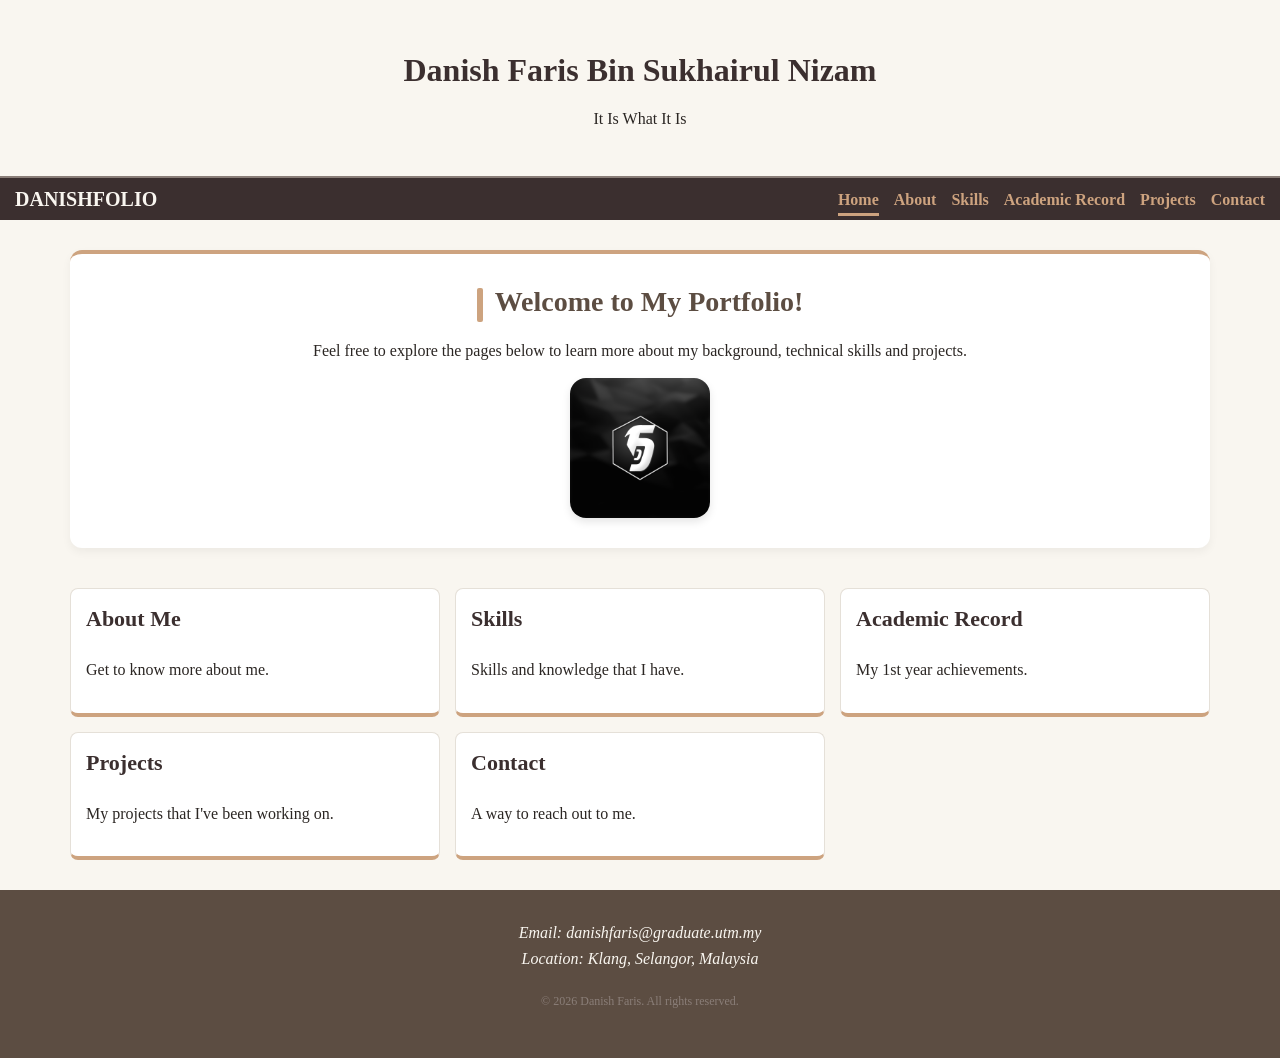
<file: index.html>
<!DOCTYPE html>
<html lang="en">
<head>
	<link rel="stylesheet" href="style.css">
	<meta charset="UTF-8">
	<meta name="viewport" content="width=device-width, initial-scale=1.0">
	<title>Home</title>
</head>
<body>
	<header>
		<div class="header-text">
			<h1>Danish Faris Bin Sukhairul Nizam</h1>
			<p>It Is What It Is</p>
		</div>
	</header>

	<nav>
		<div class="nav-brand">DANISHFOLIO</div>
	    <ul>
	        <li>
	            <a href="index.html" class="active">Home</a>
	        </li>
	        <li>
	            <a href="about.html">About</a>
	        </li>
	        <li>
	            <a href="skills.html">Skills</a>
	        </li>
	        <li>
	            <a href="academic.html">Academic Record</a>
	        </li>
	        <li>
	            <a href="projects.html">Projects</a>
	        </li>
	        <li>
	            <a href="contact.html">Contact</a>
	        </li>
	    </ul>
	</nav>

	<main>
        <section class="hero-banner">
            <div class="hero-text">
                <h2>Welcome to My Portfolio!</h2>
                <p>Feel free to explore the pages below to learn more about my background, technical skills and projects.</p>
            </div>
            <img src="img/FD.png" alt="My Logo" class="hero-logo">
        </section>

        <section class="page-cards">
			<a href="about.html" class="card">
				<h3>About Me</h3>
				<p>Get to know more about me.</p>
			</a>
			
			<a href="skills.html" class="card">
				<h3>Skills</h3>
				<p>Skills and knowledge that I have.</p>
			</a>
			
			<a href="academic.html" class="card">
				<h3>Academic Record</h3>
				<p>My 1st year achievements.</p>
			</a>
			
			<a href="projects.html" class="card">
				<h3>Projects</h3>
				<p>My projects that I've been working on.</p>
			</a>
			
			<a href="contact.html" class="card">
				<h3>Contact</h3>
				<p>A way to reach out to me.</p>
			</a>
		</section>
	</main>
	
	<footer>
		<address>
			Email: danishfaris@graduate.utm.my<br>
			Location: Klang, Selangor, Malaysia
		</address>
		<p><small>&copy; 2026 Danish Faris. All rights reserved.</small></p>
	</footer>
</body>
</html>
</file>
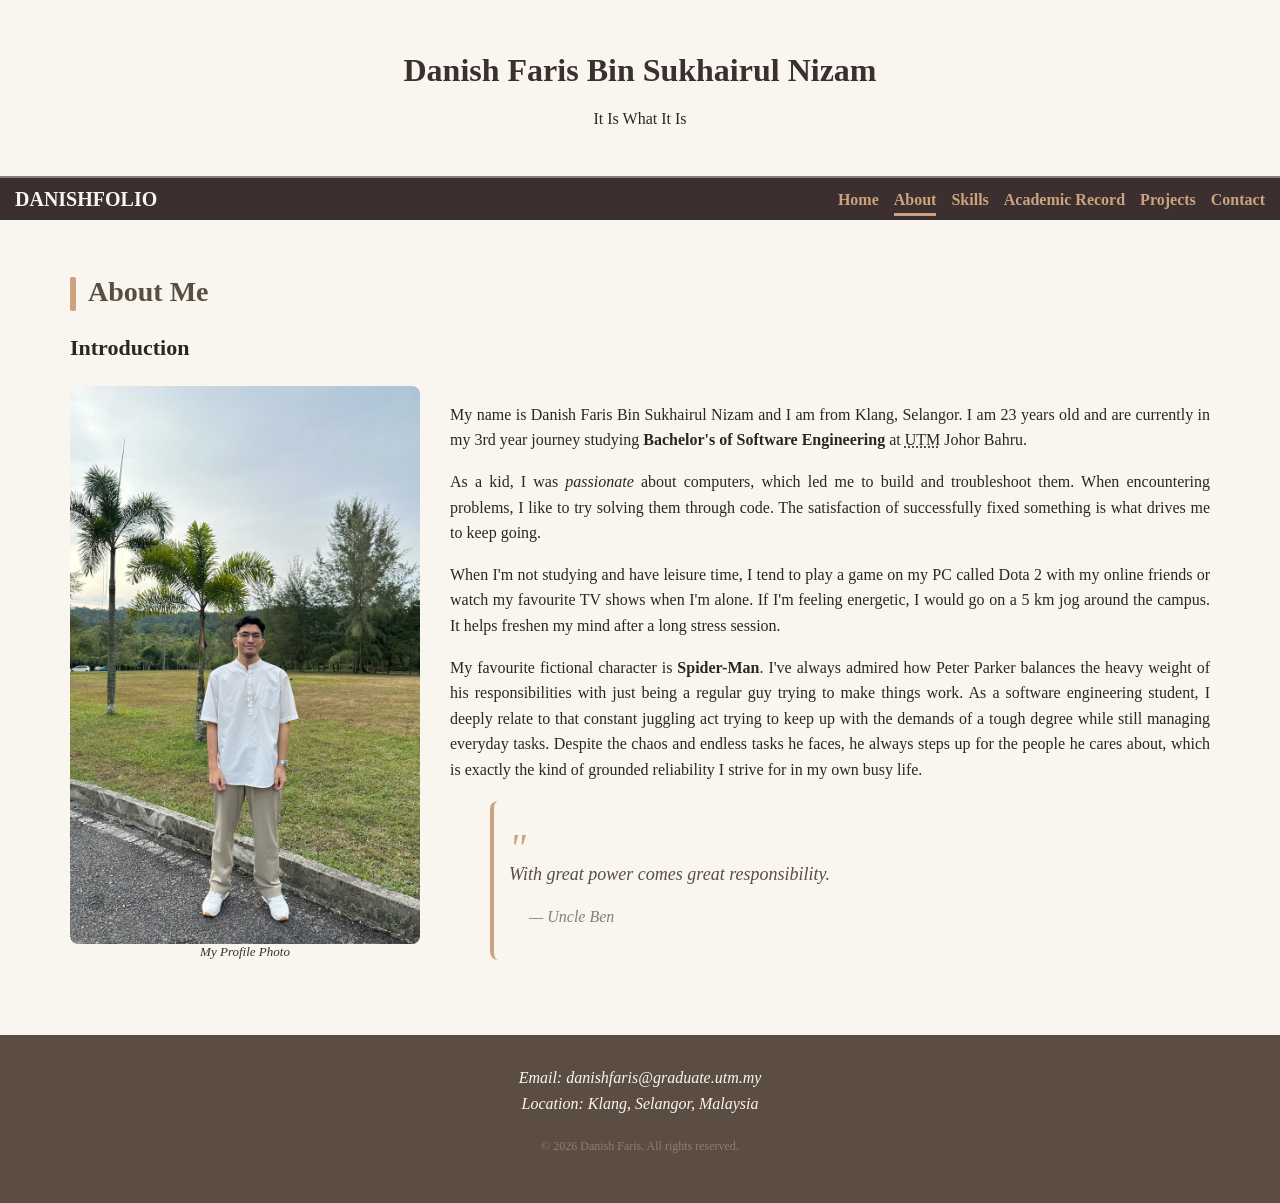
<file: about.html>
<!DOCTYPE html>
<html lang="en">
<head>
	<link rel="stylesheet" href="style.css">
	<meta charset="UTF-8">
	<meta name="viewport" content="width=device-width, initial-scale=1.0">
	<title>About</title>
</head>
<body>
	<header>
		<div class="header-text">
			<h1>Danish Faris Bin Sukhairul Nizam</h1>
			<p>It Is What It Is</p>
		</div>
	</header>

	<nav>
		<div class="nav-brand">DANISHFOLIO</div>
	    <ul>
	        <li>
	            <a href="index.html">Home</a>
	        </li>
	        <li>
	            <a href="about.html" class="active">About</a>
	        </li>
	        <li>
	            <a href="skills.html">Skills</a>
	        </li>
	        <li>
	            <a href="academic.html">Academic Record</a>
	        </li>
	        <li>
	            <a href="projects.html">Projects</a>
	        </li>
	        <li>
	            <a href="contact.html">Contact</a>
	        </li>
	    </ul>
	</nav>

	<main>
		<h2>About Me</h2>
		<h3>Introduction</h3>
		
        <div class="about-content">
            <figure class="profile-figure">
                <img src="img/pic.jpg" alt="A full body picture of Danish" class="profile-img" title="My Profile Picture">
                <figcaption>My Profile Photo</figcaption>
            </figure>

            <div class="about-text">
                <p>My name is Danish Faris Bin Sukhairul Nizam and I am from Klang, Selangor. I am 23 years old and are currently in my 3rd year journey studying <strong>Bachelor's of Software Engineering</strong> at <abbr title="Universiti Teknologi Malaysia">UTM</abbr> Johor Bahru.</p>

                <p>As a kid, I was <em>passionate</em> about computers, which led me to build and troubleshoot them. When encountering problems, I like to try solving them through code. The satisfaction of successfully fixed something is what drives me to keep going.</p>

                <p>When I'm not studying and have leisure time, I tend to play a game on my PC called Dota 2 with my online friends or watch my favourite TV shows when I'm alone. If I'm feeling energetic, I would go on a 5 km jog around the campus. It helps freshen my mind after a long stress session.</p>

                <p>My favourite fictional character is <b>Spider-Man</b>. I've always admired how Peter Parker balances the heavy weight of his responsibilities with just being a regular guy trying to make things work. As a software engineering student, I deeply relate to that constant juggling act trying to keep up with the demands of a tough degree while still managing everyday tasks. Despite the chaos and endless tasks he faces, he always steps up for the people he cares about, which is exactly the kind of grounded reliability I strive for in my own busy life.</p>
                <blockquote>
					With great power comes great responsibility.
					<p class="quote-cite">&mdash; <cite>Uncle Ben</cite></p>
				</blockquote>
            </div>
        </div>
		
	</main>

	<footer>
		<address>
			Email: danishfaris@graduate.utm.my<br>
			Location: Klang, Selangor, Malaysia
		</address>
		<p><small>&copy; 2026 Danish Faris. All rights reserved.</small></p>
	</footer>
</body>
</html>
</file>
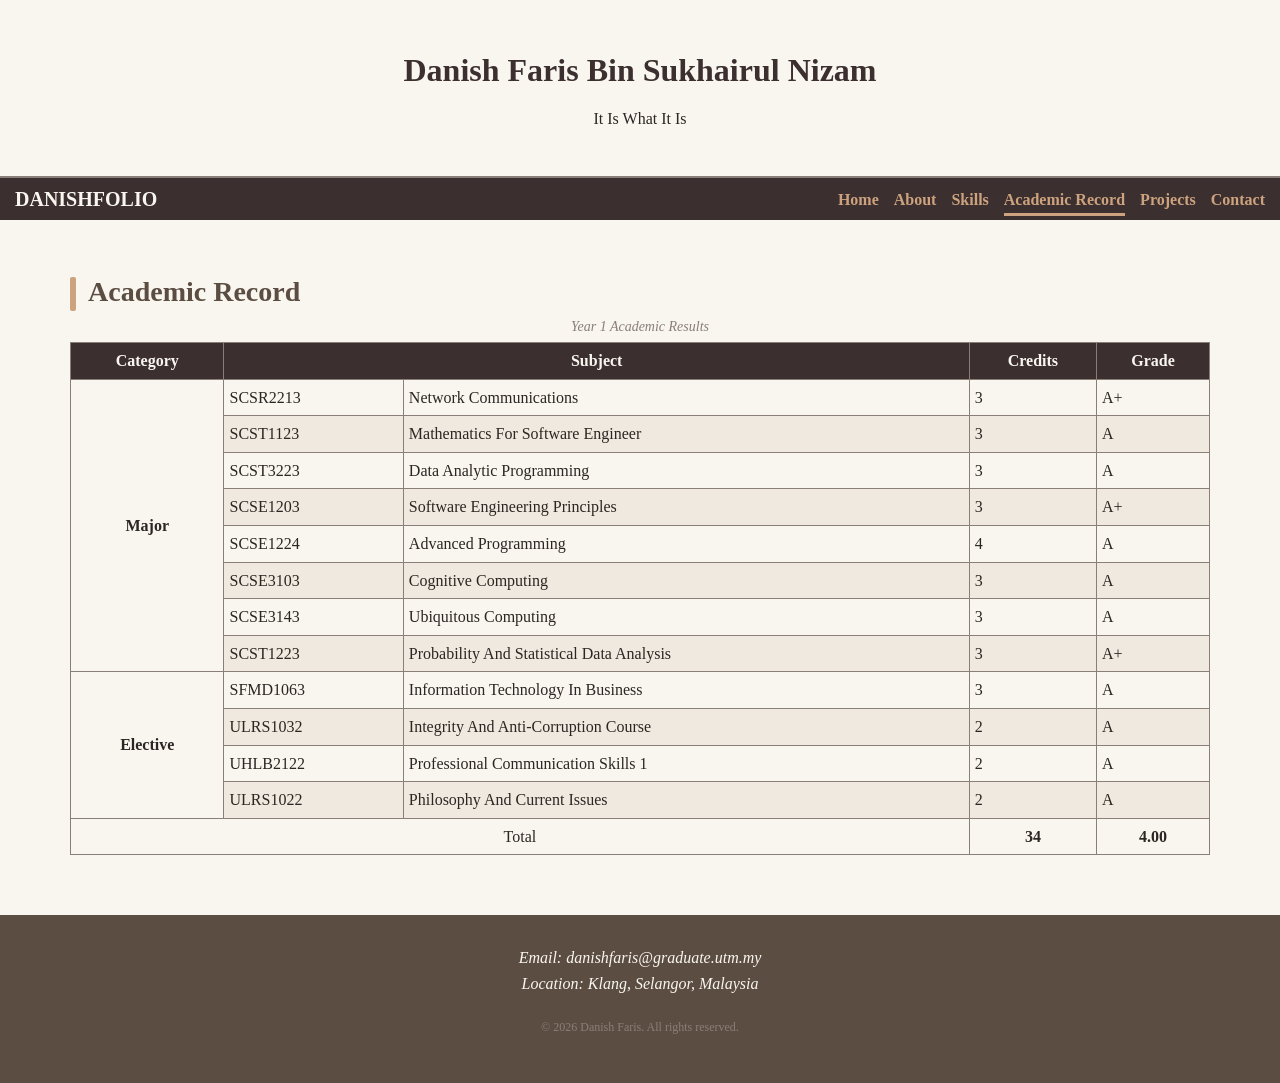
<file: academic.html>
<!DOCTYPE html>
<html lang="en">
<head>
	<link rel="stylesheet" href="style.css">
	<meta charset="UTF-8">
	<meta name="viewport" content="width=device-width, initial-scale=1.0">
	<title>Academic Record</title>
</head>
<body>
	<header>
		<div class="header-text">
			<h1>Danish Faris Bin Sukhairul Nizam</h1>
			<p>It Is What It Is</p>
		</div>
	</header>

	<nav>
		<div class="nav-brand">DANISHFOLIO</div>
	    <ul>
	        <li>
	            <a href="index.html">Home</a>
	        </li>
	        <li>
	            <a href="about.html">About</a>
	        </li>
	        <li>
	            <a href="skills.html">Skills</a>
	        </li>
	        <li>
	            <a href="academic.html" class="active">Academic Record</a>
	        </li>
	        <li>
	            <a href="projects.html">Projects</a>
	        </li>
	        <li>
	            <a href="contact.html">Contact</a>
	        </li>
	    </ul>
	</nav>

	<main>
		<h2>Academic Record</h2>
    
		    <table border="1" cellpadding="8" cellspacing="0" width=100%>
		        <caption>Year 1 Academic Results</caption>
		        <thead>
		            <tr>
		            	<th scope="col">Category</th>
		                <th scope="col" colspan="2">Subject</th>
		                <th scope="col">Credits</th>
		                <th scope="col">Grade</th>
		            </tr>
		        </thead>
		        
		        <tbody>
		            <tr>
		                <th scope="row" rowspan="8">Major</th>
		                <td>SCSR2213</td>
		                <td>Network Communications</td>
		                <td>3</td>
		                <td>A+</td>
		            </tr>
		            <tr>
		                <td>SCST1123</td>
		                <td>Mathematics For Software Engineer</td>
		                <td>3</td>
		                <td>A</td>
		            </tr>
		            <tr>
		                <td>SCST3223</td>
		                <td>Data Analytic Programming</td>
		                <td>3</td>
		                <td>A</td>
		            </tr>
		            <tr>
		                <td>SCSE1203</td>
		                <td>Software Engineering Principles</td>
		                <td>3</td>
		                <td>A+</td>
		            </tr>
		            <tr>
		                <td>SCSE1224</td>
		                <td>Advanced Programming</td>
		                <td>4</td>
		                <td>A</td>
		            </tr>
		            <tr>
		                <td>SCSE3103</td>
		                <td>Cognitive Computing</td>
		                <td>3</td>
		                <td>A</td>
		            </tr>
		            <tr>
		                <td>SCSE3143</td>
		                <td>Ubiquitous Computing</td>
		                <td>3</td>
		                <td>A</td>
		            </tr>
		            <tr>
		                <td>SCST1223</td>
		                <td>Probability And Statistical Data Analysis</td>
		                <td>3</td>
		                <td>A+</td>
		            </tr>
		            <tr>
		                <th scope="row" rowspan="4">Elective</th>
		                <td>SFMD1063</td>
		                <td>Information Technology In Business</td>
		                <td>3</td>
		                <td>A</td>
		            </tr>
		            <tr>
		                <td>ULRS1032</td>
		                <td>Integrity And Anti-Corruption Course</td>
		                <td>2</td>
		                <td>A</td>
		            </tr>
		            <tr>
		                <td>UHLB2122</td>
		                <td>Professional Communication Skills 1</td>
		                <td>2</td>
		                <td>A</td>
		            </tr>
		            <tr>
		                <td>ULRS1022</td>
		                <td>Philosophy And Current Issues</td>
		                <td>2</td>
		                <td>A</td>
		            </tr>
		        </tbody>
		        
		        <tfoot>
		            <tr>
		                <td colspan="3">Total</td>
		                <td><strong>34</strong></td>
		                <td><strong>4.00</strong></td>
		            </tr>
		        </tfoot>
		    </table>
	</main>

	<footer>
		<address>
			Email: danishfaris@graduate.utm.my<br>
			Location: Klang, Selangor, Malaysia
		</address>
		<p><small>&copy; 2026 Danish Faris. All rights reserved.</small></p>
	</footer>
</body>
</html>
</file>
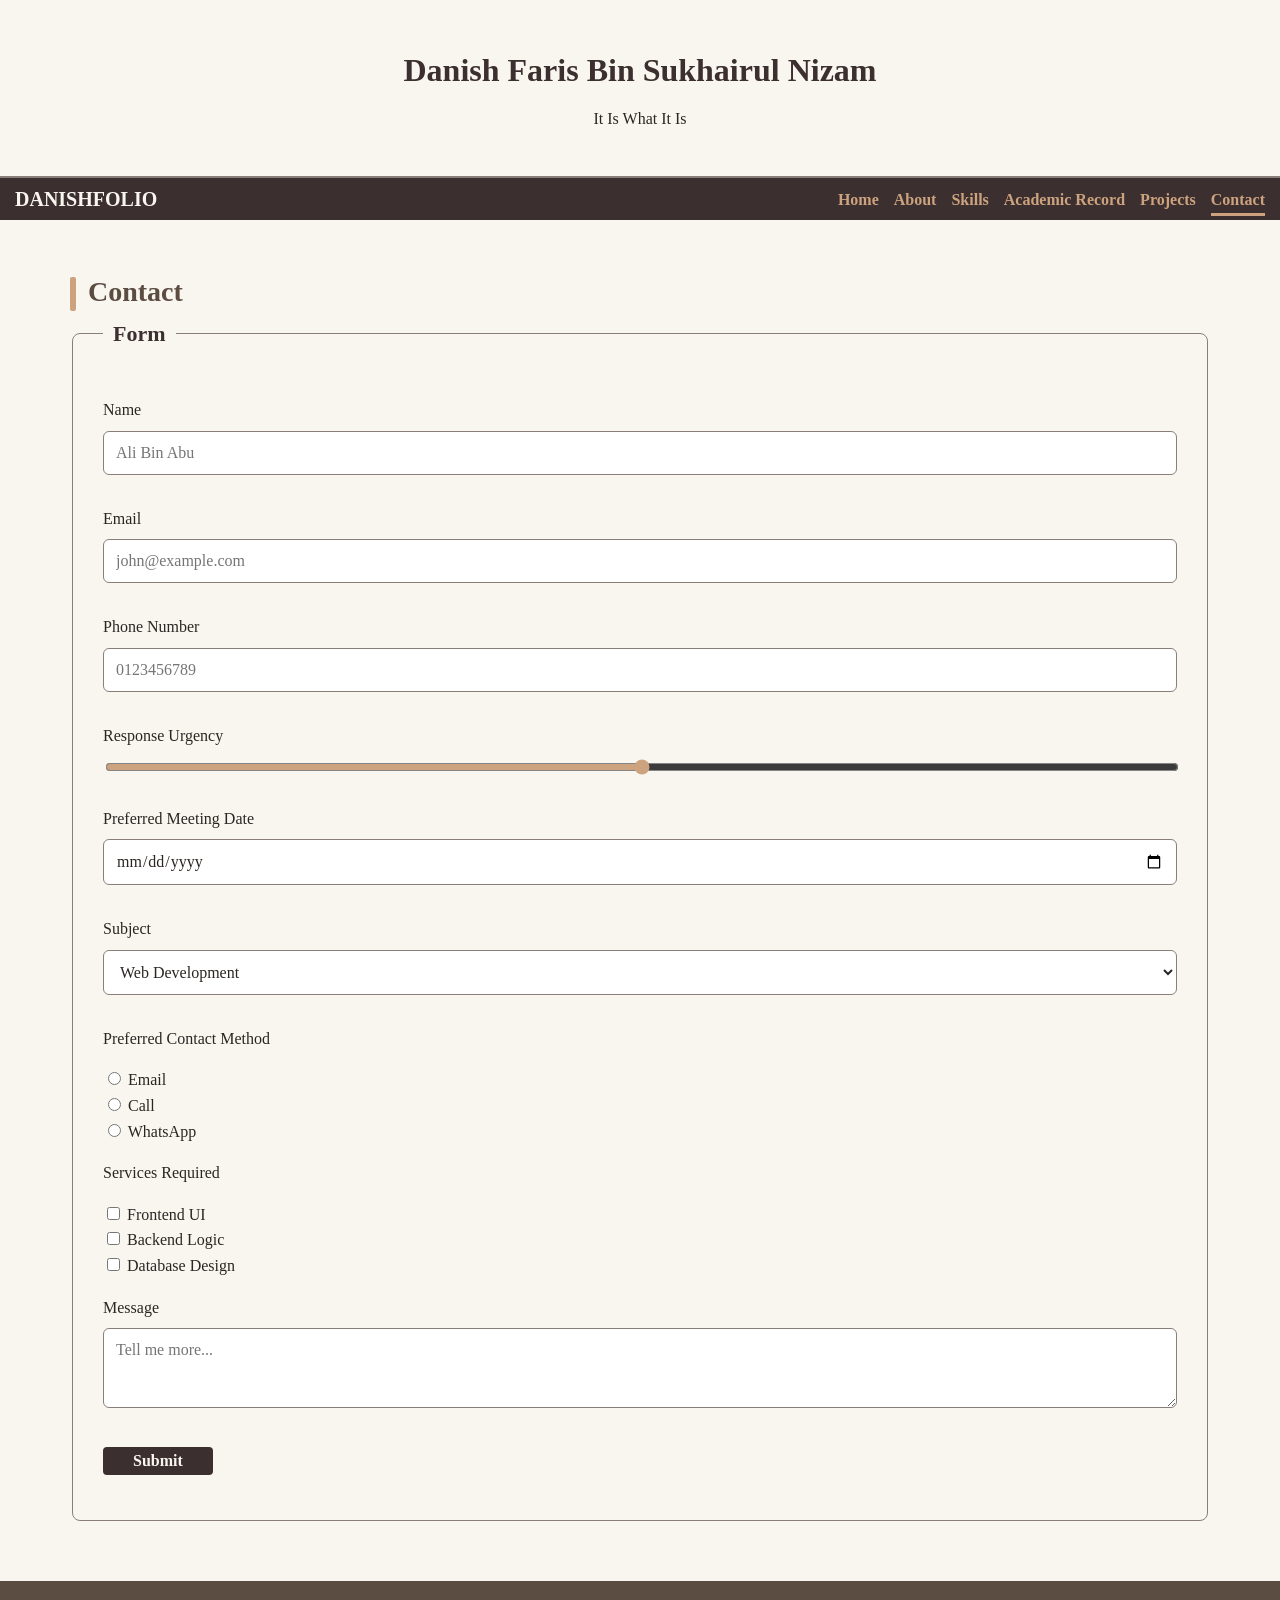
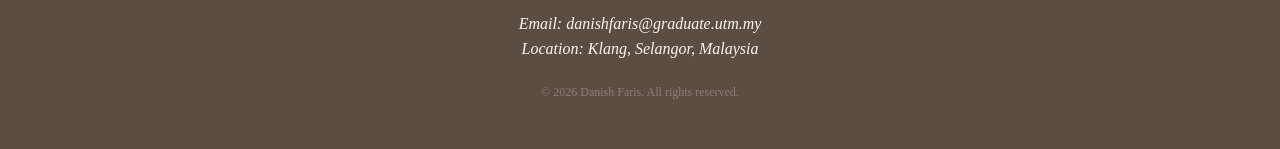
<file: contact.html>
<!DOCTYPE html>
<html lang="en">
<head>
	<link rel="stylesheet" href="style.css">
	<meta charset="UTF-8">
	<meta name="viewport" content="width=device-width, initial-scale=1.0">
	<title>Contact</title>
</head>
<body>
	<header>
		<div class="header-text">
			<h1>Danish Faris Bin Sukhairul Nizam</h1>
			<p>It Is What It Is</p>
		</div>
	</header>

	<nav>
		<div class="nav-brand">DANISHFOLIO</div>
	    <ul>
	        <li>
	            <a href="index.html">Home</a>
	        </li>
	        <li>
	            <a href="about.html">About</a>
	        </li>
	        <li>
	            <a href="skills.html">Skills</a>
	        </li>
	        <li>
	            <a href="academic.html">Academic Record</a>
	        </li>
	        <li>
	            <a href="projects.html">Projects</a>
	        </li>
	        <li>
	            <a href="contact.html" class="active">Contact</a>
	        </li>
	    </ul>
	</nav>

	<main>
		<h2>Contact</h2>

			<form action="#" method="post">
	        	<fieldset>
	            <legend><strong>Form</strong></legend>
	            
	            <p>
	                <label for="name">Name</label><br>
	                <input type="text" id="name" name="name" placeholder="Ali Bin Abu" required maxlength="60">
	            </p>

	            <p>
	                <label for="email">Email</label><br>
	                <input type="email" id="email" name="email" placeholder="john@example.com" required>
	            </p>

	            <p>
	                <label for="phone">Phone Number</label><br>
	                <input type="tel" id="phone" name="phone" placeholder="0123456789">
	            </p>

	            <p>
	                <label for="urgency">Response Urgency</label><br>
	                <input type="range" id="urgency" name="urgency">
	            </p>

	            <p>
	                <label for="meeting">Preferred Meeting Date</label><br>
	                <input type="date" id="meeting" name="meeting">
	            </p>

	            <p>
	                <label for="subject">Subject</label><br>
	                <select id="subject" name="subject">
	                    <optgroup label="Work">
	                        <option value="web">Web Development</option>
	                        <option value="software">Software Engineering</option>
	                    </optgroup>
	                    <optgroup label="Personal">
	                        <option value="networking">Networking</option>
	                        <option value="other">Other</option>
	                    </optgroup>
	                </select>
	            </p>

	            <p>Preferred Contact Method</p>
	            <p>
	                <input type="radio" id="pref_email" name="contact_pref" value="email" required>
	                <label for="pref_email">Email</label><br>
	                
	                <input type="radio" id="pref_call" name="contact_pref" value="call">
	                <label for="pref_call">Call</label><br>
	                
	                <input type="radio" id="pref_whatsapp" name="contact_pref" value="whatsapp">
	                <label for="pref_whatsapp">WhatsApp</label>
	            </p>

	            <p>Services Required</p>
	            <p>
	                <input type="checkbox" id="svc_frontend" name="services" value="frontend">
	                <label for="svc_frontend">Frontend UI</label><br>
	                
	                <input type="checkbox" id="svc_backend" name="services" value="backend">
	                <label for="svc_backend">Backend Logic</label><br>
	                
	                <input type="checkbox" id="svc_db" name="services" value="database">
	                <label for="svc_db">Database Design</label>
	            </p>

	            <p>
	                <label for="message">Message</label><br>
	                <textarea id="message" name="message" rows="3" cols="40" placeholder="Tell me more..." required></textarea>
	            </p>

	            <p>
	                <button type="submit">Submit</button>
	            </p>
	        	</fieldset>
    		</form>
	</main>

	<footer>
		<address>
			Email: danishfaris@graduate.utm.my<br>
			Location: Klang, Selangor, Malaysia
		</address>
		<p><small>&copy; 2026 Danish Faris. All rights reserved.</small></p>
	</footer>
</body>
</html>
</file>
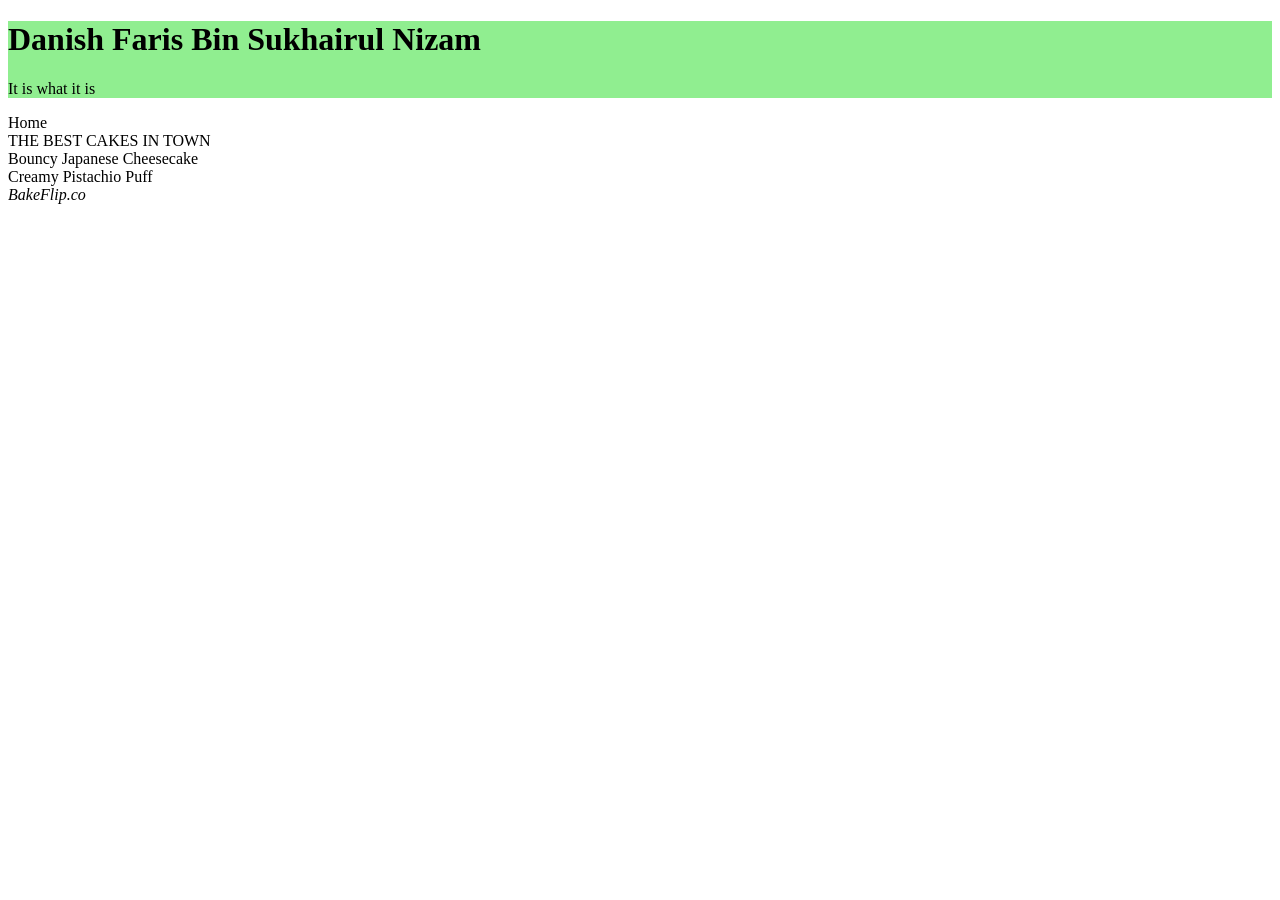
<file: labExercise1.html>
<!DOCTYPE html>
<html lang="en">
<head>
	<meta charset="UTF-8">
	<meta name="description" content="width=device-width, initial-scale=1.0">
	<title>Lab Exercise 1</title>
</head>
<body>
	<header style="background-color:lightgreen;">
		<h1>Danish Faris Bin Sukhairul Nizam</h1>
		<p>It is what it is</p>
	</header>

	<nav>
		Home
	</nav>

	<main>
		THE BEST CAKES IN TOWN
		<section>
			Bouncy Japanese Cheesecake
		</section>
		<section>
			Creamy Pistachio Puff
		</section>
	</main>
	
	<footer>
		<address>BakeFlip.co</address>
	</footer>
</body>
</html>
</file>
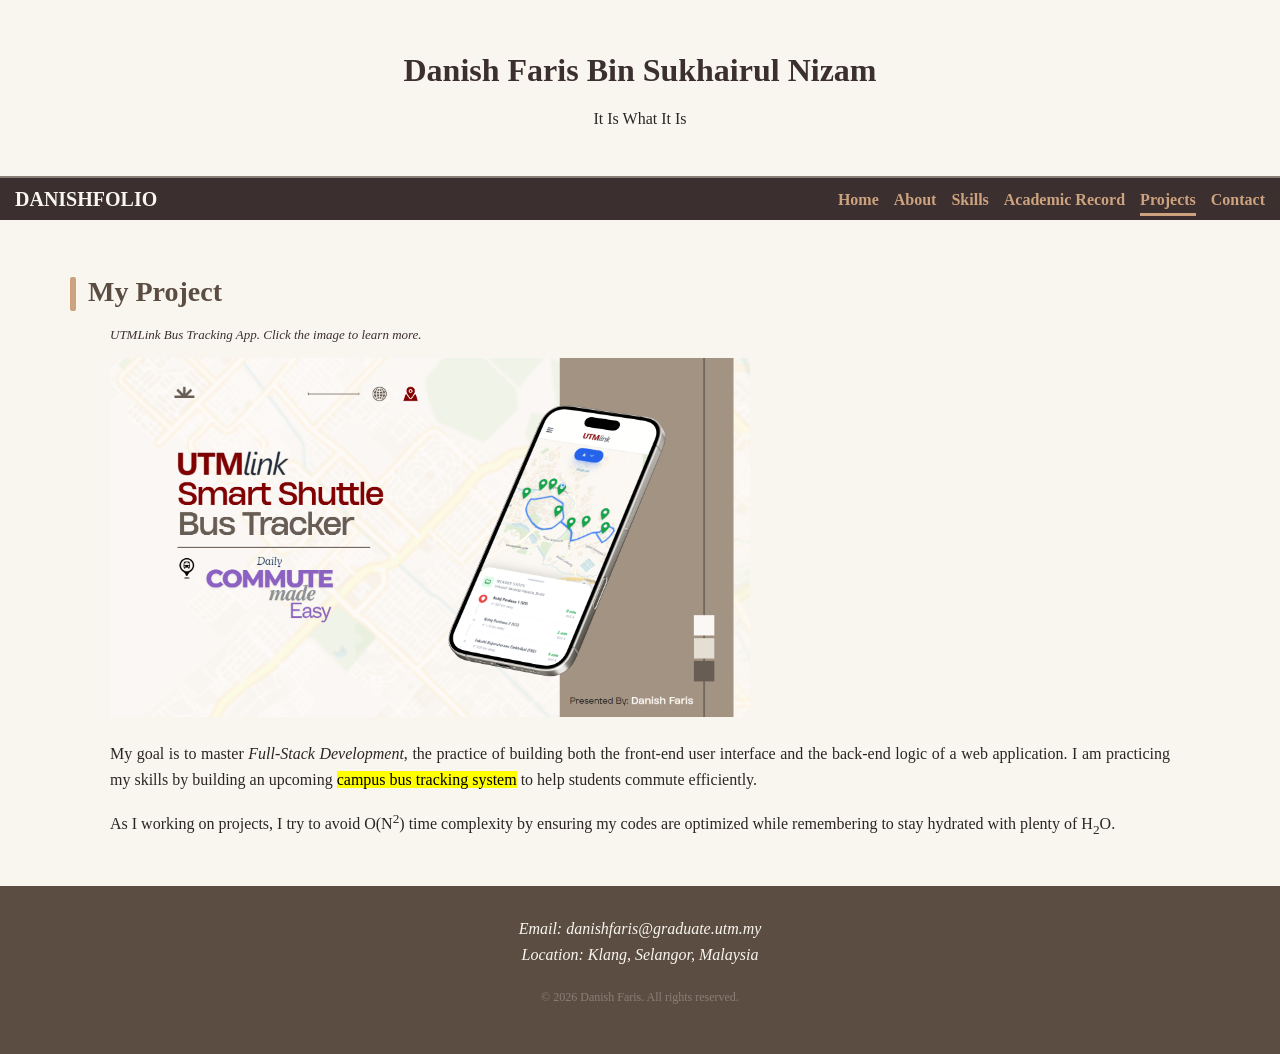
<file: projects.html>
<!DOCTYPE html>
<html lang="en">
<head>
	<link rel="stylesheet" href="style.css">
	<meta charset="UTF-8">
	<meta name="viewport" content="width=device-width, initial-scale=1.0">
	<title>Projects</title>
</head>
<body>
	<header>
		<div class="header-text">
			<h1>Danish Faris Bin Sukhairul Nizam</h1>
			<p>It Is What It Is</p>
		</div>
	</header>

	<nav>
		<div class="nav-brand">DANISHFOLIO</div>
	    <ul>
	        <li>
	            <a href="index.html">Home</a>
	        </li>
	        <li>
	            <a href="about.html">About</a>
	        </li>
	        <li>
	            <a href="skills.html">Skills</a>
	        </li>
	        <li>
	            <a href="academic.html">Academic Record</a>
	        </li>
	        <li>
	            <a href="projects.html" class="active">Projects</a>
	        </li>
	        <li>
	            <a href="contact.html">Contact</a>
	        </li>
	    </ul>
	</nav>

	<main>
		<h2>My Project</h2>

			<figure>
		    	<figcaption>UTMLink Bus Tracking App. Click the image to learn more.</figcaption>
		    	<a href="https://www.canva.com/design/DAG7dd-GwBE/bC31VwJ2yXHfsAqvJjSSmQ/edit?utm_content=DAG7dd-GwBE&utm_campaign=designshare&utm_medium=link2&utm_source=sharebutton"><img src="img/ss.png" alt="Interface mockup of UTMLink" width="640" height="360"></a>
				<p>
		        My goal is to master <dfn>Full-Stack Development</dfn>, the practice of building both the front-end user interface and the back-end logic of a web application. I am practicing my skills by building an upcoming <mark>campus bus tracking system</mark> to help students commute efficiently.
		    	</p>

			    <p>
			    As I working on projects, I try to avoid O(N<sup>2</sup>) time complexity by ensuring my codes are optimized while remembering to stay hydrated with plenty of H<sub>2</sub>O.
			    </p>		    
		    </figure>
	</main>

	<footer>
		<address>
			Email: danishfaris@graduate.utm.my<br>
			Location: Klang, Selangor, Malaysia
		</address>
		<p><small>&copy; 2026 Danish Faris. All rights reserved.</small></p>
	</footer>
</body>
</html>
</file>
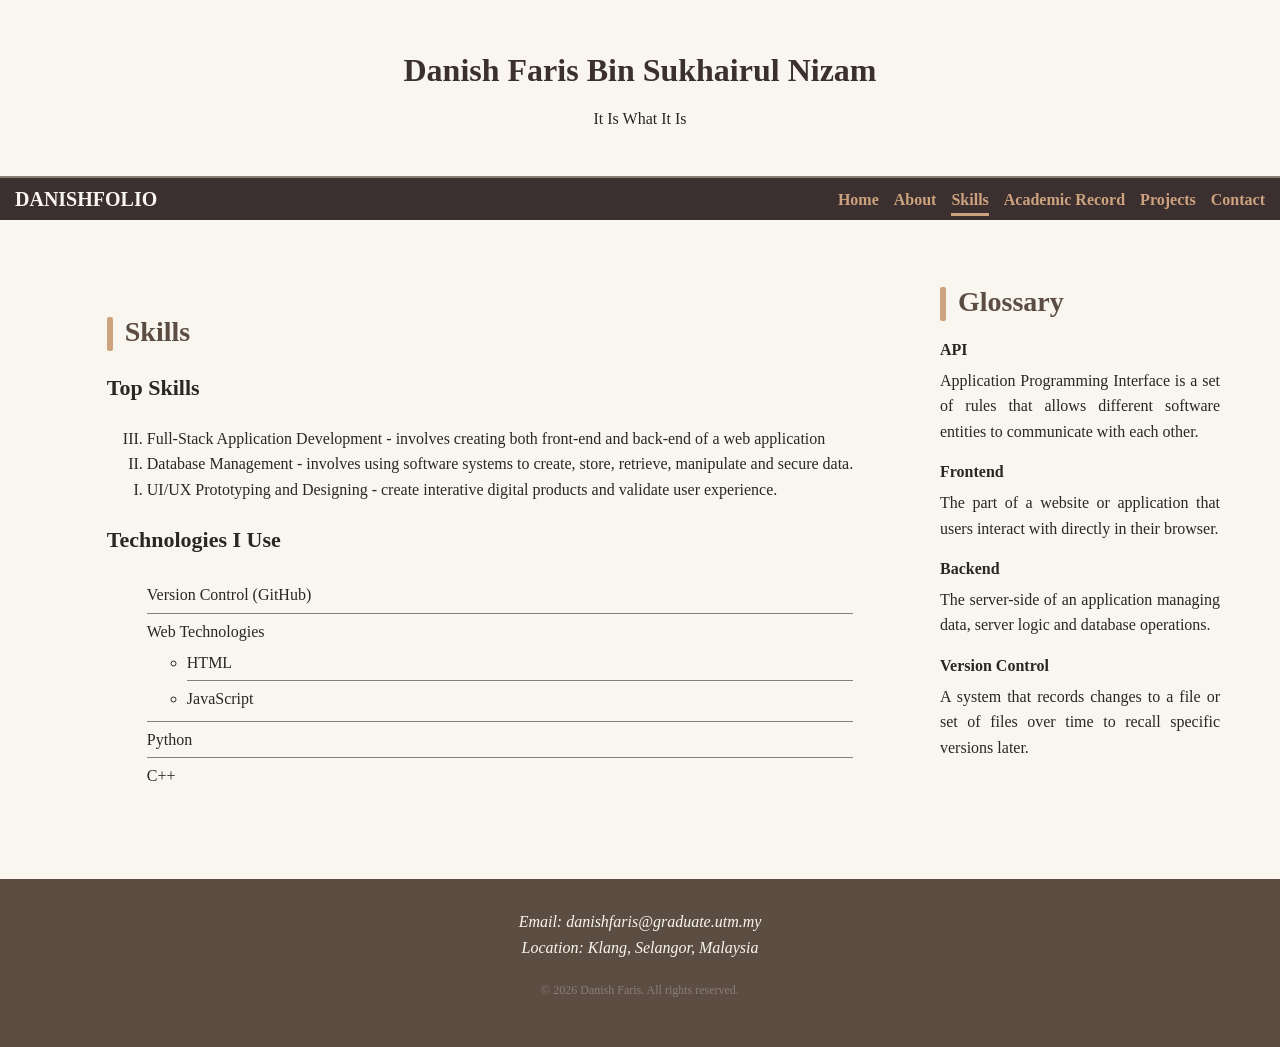
<file: skills.html>
<!DOCTYPE html>
<html lang="en">
<head>
	<meta charset="UTF-8">
    <meta name="viewport" content="width=device-width, initial-scale=1.0">
	<link rel="stylesheet" href="style.css">
	<title>Skills</title>
</head>
<body>
	<header>
		<div class="header-text">
			<h1>Danish Faris Bin Sukhairul Nizam</h1>
			<p>It Is What It Is</p>
		</div>
	</header>

	<nav>
		<div class="nav-brand">DANISHFOLIO</div>
	    <ul>
	        <li><a href="index.html">Home</a></li>
	        <li><a href="about.html">About</a></li>
	        <li><a href="skills.html" class="active">Skills</a></li>
	        <li><a href="academic.html">Academic Record</a></li>
	        <li><a href="projects.html">Projects</a></li>
	        <li><a href="contact.html">Contact</a></li>
	    </ul>
	</nav>

    <div class="layout-sidebar">
        
        <main>
            <h2>Skills</h2>

            <h3>Top Skills</h3>
            <ol reversed type="I" start="3">
                <li>Full-Stack Application Development - involves creating both front-end and back-end of a web application</li>
                <li>Database Management - involves using software systems to create, store, retrieve, manipulate and secure data.</li>
                <li>UI/UX Prototyping and Designing - create interative digital products and validate user experience.</li>
            </ol>

            <h3>Technologies I Use</h3>
            <ul class="bordered-list">
                <li>Version Control (GitHub)</li>
                <li>Web Technologies
                    <ul>
                        <li>HTML</li>
                        <li>JavaScript</li>
                    </ul>
                </li>
                <li>Python</li>
                <li>C++</li>
            </ul>

        </main>

        <aside id="glossary">
            <h2>Glossary</h2>
            <dl>
                <dt>API</dt>
                <dd>Application Programming Interface is a set of rules that allows different software entities to communicate with each other.</dd>

                <dt>Frontend</dt>
                <dd>The part of a website or application that users interact with directly in their browser.</dd>

                <dt>Backend</dt>
                <dd>The server-side of an application managing data, server logic and database operations.</dd>

                <dt>Version Control</dt>
                <dd>A system that records changes to a file or set of files over time to recall specific versions later.</dd>
            </dl>
        </aside>
	</div>

	<footer>
		<address>
			Email: danishfaris@graduate.utm.my<br>
			Location: Klang, Selangor, Malaysia
		</address>
		<p><small>&copy; 2026 Danish Faris. All rights reserved.</small></p>
	</footer>
</body>
</html>
</file>
<file: style.css>
/* ============================================
    BREAKPOINTS
    mobile-first base: 320px and up (default)
    tablet: @media (min-width: 600px)
    desktop: @media (min-width: 1024px)
   ============================================ */

@import url('https://fonts.googleapis.com/css2?family=Fira+Code:wght@300..700&family=Montserrat:ital,wght@0,100..900;1,100..900&display=swap');

:root {
    --color-primary: #3b2f2f;
    --color-secondary: #5c4d42;
    --color-accent: #cda37f;
    --color-text: #2b2623;
    --color-muted: #8a7e78;
    --color-surface: #f9f6f0;
    --font-body: 'Lora', Georgia, serif;
    --font-heading: 'Playfair Display', serif;
    --space-sm: 0.5rem;
    --space-md: 1.5rem;
    --space-lg: 3rem;
}

*, *::before, *::after {
    box-sizing: border-box;
}

html {
    font-size: 62.5%; 
}

body {
    margin: 0;
    padding: 0;
    font-family: var(--font-body);
    color: var(--color-text);
    background-color: var(--color-surface);
    font-size: 1.6rem; 
    line-height: 1.6;
}

figcaption {
    font-family: var(--font-caption);
    font-size: 1.3rem;
    font-style: italic;
    line-height: 1.2;
    color: var(--color-primary);
    margin-bottom: var(--space-md); 
}

h1 {
    font-family: var(--font-heading);
    font-size: 3.2rem;
    line-height: 1.2;
    color: var(--color-primary);
    margin-bottom: var(--space-md); 
}

h2 {
    font-family: var(--font-heading);
    font-size: 2.8rem;
    line-height: 1.3;
    color: var(--color-secondary);
    margin-bottom: var(--space-sm);
}

h3 {
    font-family: var(--font-heading);
    font-size: 2.2rem;
    line-height: 1.4;
    color: var(--color-text);
}

h4 {
    font-family: var(--font-heading);
    font-size: 1.8rem;
    line-height: 1.4;
    color: var(--color-muted);
}

p {
    font-family: var(--font-body);
    font-size: 1.6rem;
    line-height: 1.6;
    color: var(--color-text);
    margin-bottom: var(--space-md);
    text-align: justify;
}

small {
    font-size: 1.2rem;
    line-height: 1.4;
    color: var(--color-muted);
    text-align: center;
}

code {
    font-family: monospace;
    font-size: 1.4rem;
    color: var(--color-accent);
    background-color: var(--color-surface);
    padding: 0.2rem 0.4rem; 
    border-radius: 4px;
}

caption {
    font-size: 1.4rem;
    line-height: 1.5;
    color: var(--color-muted);
    font-style: italic;
    margin-bottom: var(--space-sm);
}

blockquote {
    font-size: 1.8rem;
    line-height: 1.6;
    color: var(--color-secondary);
    font-style: italic;
    border-left: 4px solid var(--color-accent);
    background-color: var(--color-surface);
    padding: var(--space-md);
    margin-bottom: var(--space-md);
    border-radius: 8px;
}

header {
    background-color: var(--color-surface);
    color: var(--color-text);
    padding: var(--space-lg);
    border-bottom: 2px solid var(--color-muted);
}

nav {
    display: flex;
    justify-content: space-between;
    align-items: center;
    position: sticky;
    top: 0;
    z-index: 1000;
    background-color: var(--color-primary);
    padding: var(--space-sm) var(--space-md);
}

.nav-brand {
    color: var(--color-surface);
    font-family: var(--font-heading);
    font-size: 2rem;
    font-weight: bold;
}

nav ul {
    list-style-type: none;
    margin: 0;
    padding: 0;
    display: flex;
    flex-wrap: wrap;
    gap: var(--space-md);
}

nav a {
    color: var(--color-surface);
    text-decoration: none;
    font-weight: bold;
    padding: var(--space-sm) 0;
    transition: color 0.2s ease, background-color 0.2s ease; 
}

nav a:hover {
    color: var(--color-accent);
    background-color: rgba(255, 255, 255, 0.1);
    border-radius: 4px;
}

nav a.active {
    border-bottom: 3px solid var(--color-accent);
    color: var(--color-accent);
}

header p, 
footer p {
    text-align: center;
}

header {
    display: flex;
    justify-content: space-between;
    background-color: var(--color-surface);
    padding: var(--space-lg);
    border-bottom: 2px solid var(--color-muted);
    gap: var(--space-lg);
}

.header-text {
    flex: 1;
}

.header-img {
    width: 150px;
    height: 150px;
    border-radius: 50%;
    object-fit: cover;
}

main {
    background-color: transparent;
    color: var(--color-text);
    padding: var(--space-lg);
    margin: 0 auto;
    max-width: 1200px;
}

footer {
    background-color: var(--color-secondary);
    color: var(--color-surface);
    padding: var(--space-lg);
    text-align: center;
}

a:link {
    color: var(--color-accent);
    text-decoration: none;
}

a:visited {
    color: var(--color-muted);
}

a:hover {
    color: var(--color-primary);
    text-decoration: underline;
}

a:active {
    color: var(--color-secondary);
}

.card-panel {
    background-color: var(--color-surface);
    padding: var(--space-md);
    border-radius: 12px;
    box-shadow: 0 4px 6px rgba(0, 0, 0, 0.1);
    margin-bottom: var(--space-md);
}

input:focus, textarea:focus, select:focus {
    outline: none;
    box-shadow: 0 0 0 3px var(--color-accent);
}

.page-cards {
    display: grid;
    grid-template-columns: repeat(auto-fit, minmax(260px, 1fr));
    gap: 1.5rem;
    align-content: stretch;
}

.span-full {
    grid-column: span 2; 
    margin-bottom: var(--space-sm);
}

a.card {
    display: block;
    text-decoration: none;
    background-color: #ffffff;
    color: var(--color-text);
    padding: var(--space-md);
    border: 1px solid #e5e0d8;
    border-radius: 8px;
    border-bottom: 4px solid var(--color-accent);
    transition: transform 0.2s ease, box-shadow 0.2s ease;
}

a.card:hover {
    color: var(--color-text);
    text-decoration: none;
    transform: translateY(-4px);
    box-shadow: 0 8px 16px rgba(0, 0, 0, 0.1); 
}

a.card h3 {
    color: var(--color-primary);
    margin-top: 0;
    transition: color 0.2s ease;
}

a.card:hover h3 {
    color: var(--color-accent);
}

.layout-sidebar {
    display: grid;
    grid-template-columns: 1fr 280px; 
    gap: 4rem; 
    align-items: start; 
    max-width: 1200px;
    margin: 40px auto;
    padding: 0 20px;
}


.layout-sidebar aside {
    background-color: transparent;
    padding: 0;
    border: none;
    text-align: justify;
}

.layout-sidebar dt {
    font-weight: bold;
    margin-top: 1.5rem;
    color: var(--color-text);
}

.layout-sidebar dd {
    margin-left: 0;
    margin-top: 0.5rem;
    line-height: 1.6;
}

.grid-container {
    display: grid;
    grid-template-columns: 1fr 220px; 
    gap: var(--space-lg); 
}

img {
    max-width: 100%;
    height: auto;
}

nav {
    flex-direction: column;
    gap: 1.5rem;
}

nav ul {
    flex-direction: column;
    align-items: center;
    width: 100%;
}

header {
    flex-direction: column;
    text-align: center;
    gap: 2rem;
}

.page-cards,
.layout-sidebar {
    grid-template-columns: 1fr;
}

@media (min-width: 600px) {
    header {
        flex-direction: column;
        text-align: center;
        justify-content: center;
    }

    .page-cards {
        grid-template-columns: repeat(2, 1fr);
    }

    .about-content {
        grid-template-columns: 350px 1fr; 
        align-items: stretch; 
    }

    .hero-banner {
        flex-direction: row;
        text-align: left;
        justify-content: space-between;
    }
}

@media (min-width: 1024px) {
    nav {
        flex-direction: row;
        justify-content: space-between;
    }
    
    nav ul {
        flex-direction: row;
        width: auto;
    }

    .layout-sidebar {
        grid-template-columns: 1fr 280px;
    }

    .page-cards {
        grid-template-columns: repeat(3, 1fr);
    }
}

input[type="text"],
input[type="email"],
input[type="tel"],
input[type="number"],
input[type="date"],
textarea,
select {
    width: 100%;
    padding: 1.2rem;
    border: 1px solid var(--color-muted);
    border-radius: 6px;
    font-family: var(--font-body);
    font-size: 1.6rem;
    background-color: #ffffff;
    color: var(--color-text);
    margin-top: 0.8rem;
    margin-bottom: var(--space-md);
    box-sizing: border-box;
}

fieldset {
    border: 1px solid var(--color-muted);
    border-radius: 8px;
    padding: var(--space-lg);
    background-color: var(--color-surface);
    margin-bottom: var(--space-lg);
}

legend {
    font-family: var(--font-heading);
    font-size: 2.2rem;
    color: var(--color-primary);
    font-weight: bold;
    padding: 0 10px;
}

input[type="range"] {
    width: 100%;
    margin-top: 1rem;
    margin-bottom: var(--space-md);
    accent-color: var(--color-accent);
}

button[type="submit"] {
    background-color: var(--color-primary);
    color: var(--color-surface);
    padding: var(--space-sm) var(--space-lg);
    border: none;
    border-radius: 4px;
    font-family: var(--font-body);
    font-size: 1.6rem;
    font-weight: bold;
    cursor: pointer;
    transition: background-color 0.2s ease, transform 0.1s ease;
}

button[type="submit"]:hover {
    background-color: var(--color-accent);
}

button[type="submit"]:active {
    transform: scale(0.97);
}

blockquote::before {
    content: '"';
    font-size: 4rem;
    color: var(--color-accent);
    display: block;
    margin-bottom: -2rem;
    font-family: var(--font-heading);
}

h2::before {
    content: '';
    display: inline-block;
    width: 6px;
    height: 1.2em;
    background-color: var(--color-accent);
    margin-right: 12px;
    vertical-align: middle;
    border-radius: 2px;
}

table {
    width: 100%;
    border-collapse: collapse;
    margin-bottom: var(--space-lg);
}

td {
    padding: var(--space-sm);
    border: 1px solid var(--color-muted);
    text-align: left;
}

th {
    padding: var(--space-sm);
    border: 1px solid var(--color-muted);
    text-align: center; 
}

tfoot td {
    text-align: center; 
}

thead th {
    background-color: var(--color-primary);
    color: var(--color-surface);
}

tbody tr:nth-child(even) {
    background-color: #f0e9df;
}

.bordered-list {
    list-style: none;
    padding: 3;
}

.bordered-list li {
    border-top: 1px solid var(--color-muted);
    border-bottom: 1px solid var(--color-muted);
    padding: var(--space-sm) 0;
    margin-bottom: -1px;
}

.bordered-list li:first-child {
    border-top: none;
}

.bordered-list li:last-child {
    border-bottom: none;
}

.about-content {
    display: grid;
    gap: var(--space-lg);
    margin-bottom: var(--space-lg);
}

.profile-figure {
    margin: 0;
    text-align: center;
    display: flex;
    flex-direction: column;
    height: 100%; 
}

.profile-img {
    border-radius: 8px;
    width: 100%;
    flex-grow: 1; 
    object-fit: cover; 
}

.quote-cite {
    padding-left: 20px;
    color: var(--color-muted);
    font-style: italic;
}

.hero-banner {
    display: flex;
    flex-direction: column;
    align-items: center;
    text-align: center;
    background-color: #ffffff;
    padding: var(--space-lg);
    border-radius: 12px;
    box-shadow: 0 4px 10px rgba(0, 0, 0, 0.05);
    margin-bottom: 4rem;
    gap: var(--space-md);
    border-top: 4px solid var(--color-accent);
}

.hero-text h2 {
    margin-top: 0;
}

.hero-text p {
    margin-bottom: 0;
}

.hero-logo {
    width: 140px;
    height: 140px;
    border-radius: 16px;
    box-shadow: 0 4px 8px rgba(0, 0, 0, 0.1);
    object-fit: cover;
}
</file>
